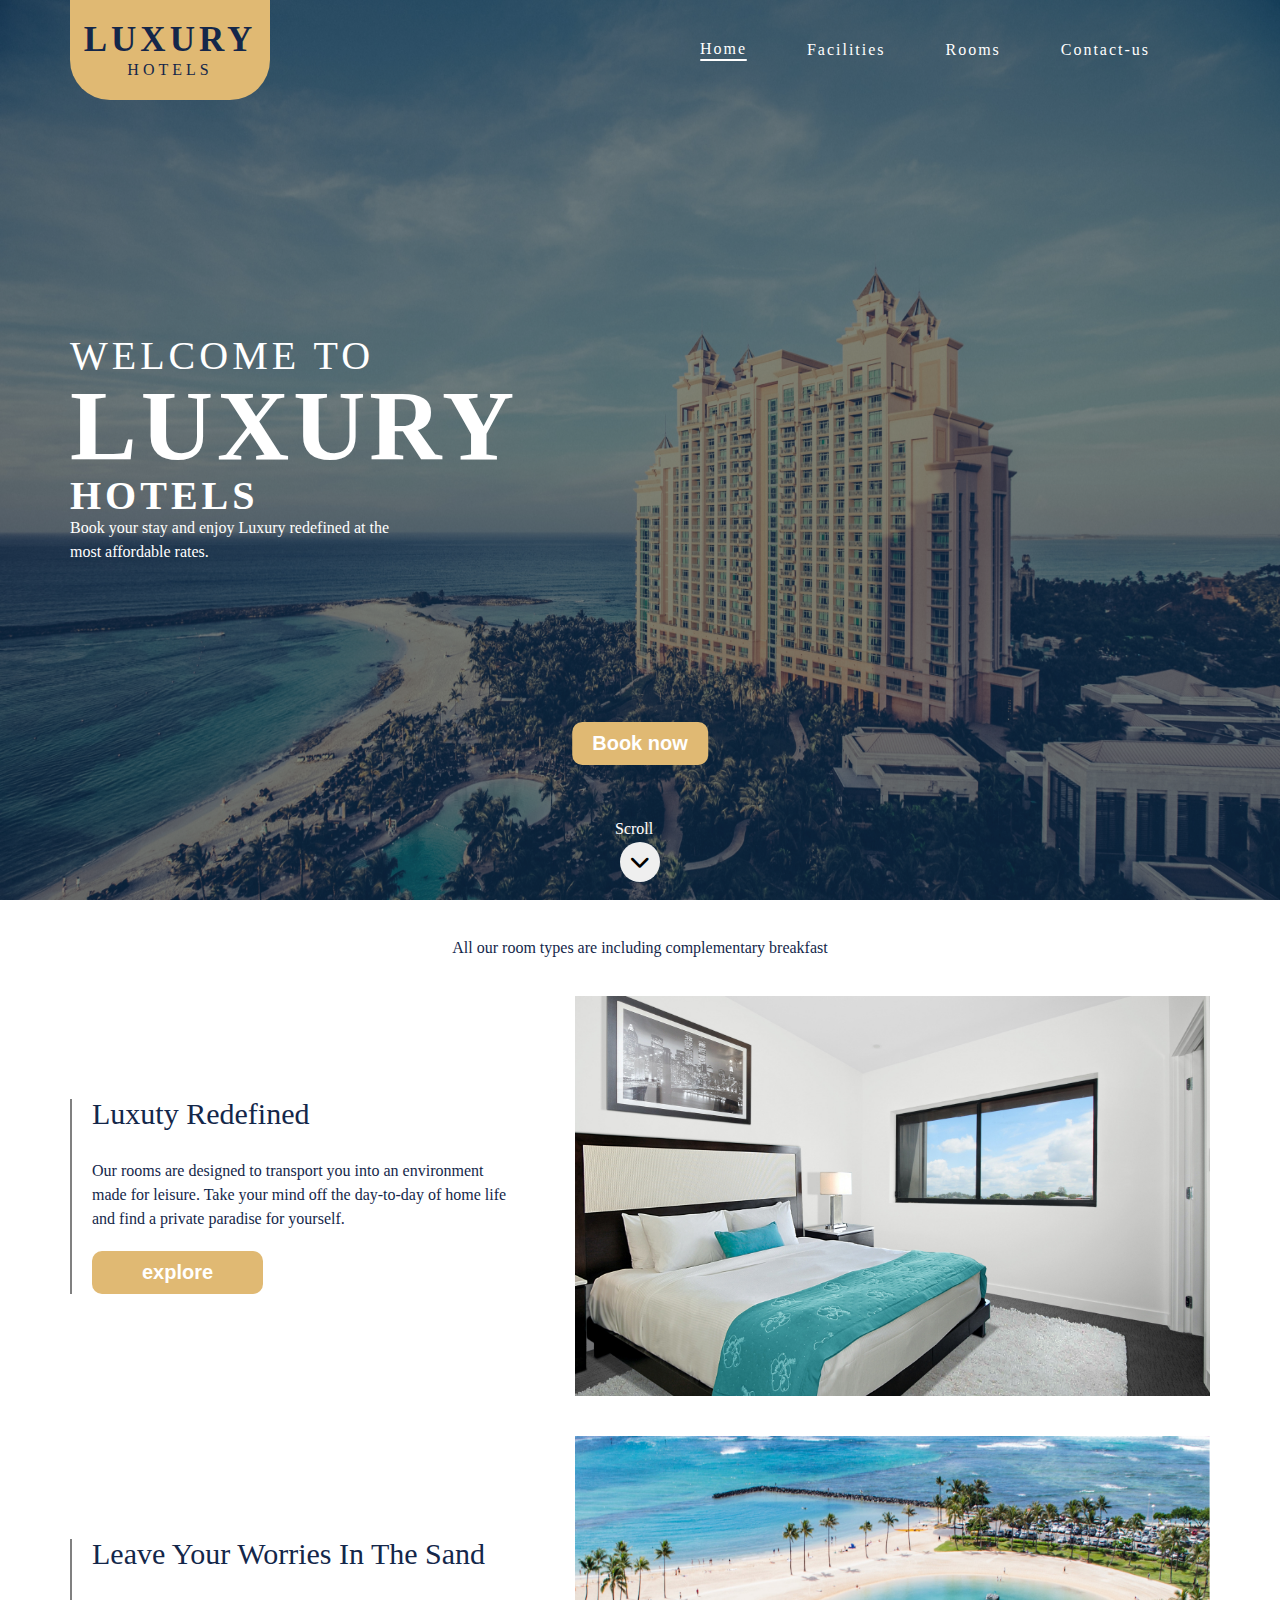
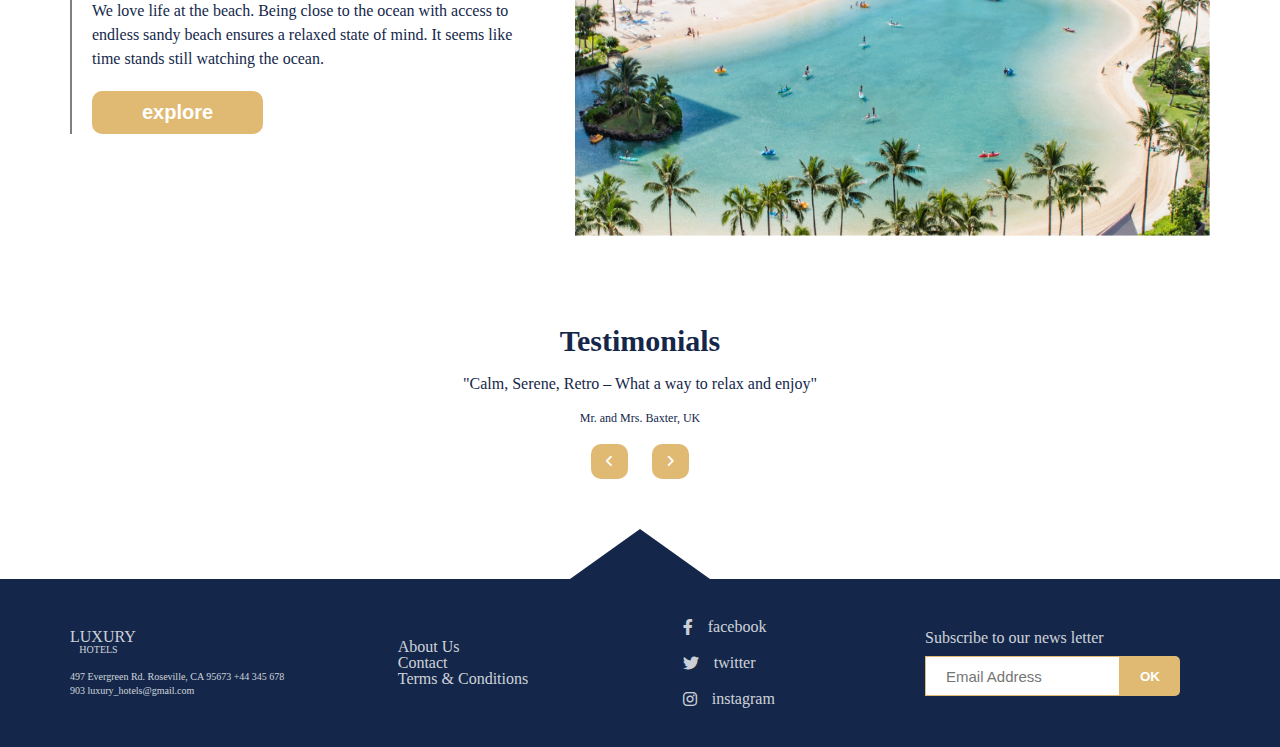
<file: index.html>
<!DOCTYPE html>
<html lang="en">
    <head>
        <meta charset="UTF-8" />
        <meta http-equiv="X-UA-Compatible" content="IE=edge" />
        <meta name="viewport" content="width=device-width, initial-scale=1.0" />
        <link
            href="https://cdnjs.cloudflare.com/ajax/libs/font-awesome/6.0.0/css/all.min.css"
            rel="stylesheet"
        />
        <link rel="stylesheet" href="./src/styles/reset.css" />
        <link rel="stylesheet" href="./src/styles/base.css" />
        <link rel="stylesheet" href="./src/styles/home.css" />
        <title>Hotel</title>
        <script type="module" src="./src/js/home/home.js"></script>
        <style>
            #home-face {
                width: 100%;
                height: 100vh;
                background-image: url('./src/img/home/gabriel\ ghnassia\ A9h6OsAxTyQ\ unsplash.jpg');
                background-size: 100% 100%;
                background-repeat: no-repeat;
            }
        </style>
    </head>
    <body>
        <div id="homepage">
            <div id="home-face">
                <span id="blur"></span>
                <div class="container">
                    <span class="navbar">
                        <div id="navbar">
                            <div class="logo-container">
                                <div class="logo-item">
                                    <p>luxury</p>
                                    <p>hotels</p>
                                </div>
                            </div>
                            <div class="navigate-container">
                                <ul>
                                    <li class="navigate-item active">
                                        <a href="./index.html">Home</a>
                                    </li>
                                    <li class="navigate-item">
                                        <a href="./facilities.html"
                                            >Facilities</a
                                        >
                                    </li>
                                    <li class="navigate-item">
                                        <a href="./rooms.html">Rooms</a>
                                    </li>
                                    <li class="navigate-item">
                                        <a href="./contact.html">Contact-us</a>
                                    </li>
                                </ul>
                            </div>
                        </div>
                    </span>
                    <div id="content">
                        <p>welcome to</p>
                        <p>luxury</p>
                        <p>hotels</p>
                        <p>
                            Book your stay and enjoy Luxury redefined at the
                            most affordable rates.
                        </p>
                    </div>
                </div>
                <button id="booknow-button" class="button-primary">
                    Book now
                </button>
                <div id="scroll">
                    <p>scroll</p>
                    <button class="scroll-button">
                        <i class="fa-solid fa-chevron-down"></i>
                    </button>
                </div>
            </div>
            <p class="head-title">
                All our room types are including complementary breakfast
            </p>
            <div class="container list">
                <!-- template -->
                <!-- <div id="types-room">
                    <div class="description">
                        <div class="content">
                            <p class="content-title">luxury redefined</p>
                            <p class="content-sub-title">
                                Our rooms are designed to transport you into an
                                environment made for leisure. Take your mind off the
                                day-to-day of home life and find a private paradise
                                for yourself.
                            </p>
                            <button class="button-primary">explore</button>
                        </div>
                    </div>
                    <div class="image">
                        <img
                            src="./src/img/home/steven-ungermann-aRT5UCf2MYY-unsplash.jpg"
                            alt=""
                        />
                    </div>
                </div> -->
            </div>
            <span class="sub-footer">
                <!-- <div id="sub-footer">
                    <p class="sub-footer-header">testimonials</p>
                    <p class="sub-footer-description">
                        "Calm, Serene, Retro – What a way to relax and enjoy"
                    </p>
                    <p class="sub-footer-author">Mr. and Mrs. Baxter, UK</p>
                    <div class="sub-button">
                        <button class="button-primary">
                            <i class="fa-solid fa-angle-left"></i>
                        </button>
                        <button class="button-primary">
                            <i class="fa-solid fa-angle-right"></i>
                        </button>
                    </div>
                </div> -->
            </span>
            <span class="footer">
                <!-- <div id="footer">
                    <div class="container content">
                        <div class="info">
                            <div class="logo">
                                <p>luxury</p>
                                <p>hotels</p>
                            </div>
                            <p>
                                497 Evergreen Rd. Roseville, CA 95673 +44 345 678
                                903 luxury_hotels@gmail.com
                            </p>
                        </div>
                        <div class="about">
                            <ul>
                                <li>about us</li>
                                <li>contact</li>
                                <li>terms & conditions</li>
                            </ul>
                        </div>
                        <div class="social">
                            <div>
                                <div class="fb">
                                    <i class="fa-brands fa-facebook-f"></i>
                                    <p>facebook</p>
                                </div>
                                <div class="twt">
                                    <i class="fa-brands fa-twitter"></i>
                                    <p>twitter</p>
                                </div>
                                <div class="ins">
                                    <i class="fa-brands fa-instagram"></i>
                                    <p>instagram</p>
                                </div>
                            </div>
                        </div>
                        <div class="subscribe">
                            <form>
                                <label for="subscribe"
                                    >Subscribe to our news letter</label
                                >
                                <div>
                                    <input
                                        id="subscribe"
                                        type="email"
                                        placeholder="Email Address"
                                    />
                                    <button class="button-primary">OK</button>
                                </div>
                            </form>
                        </div>
                    </div>
                </div> -->
            </span>
        </div>
    </body>
</html>
</file>
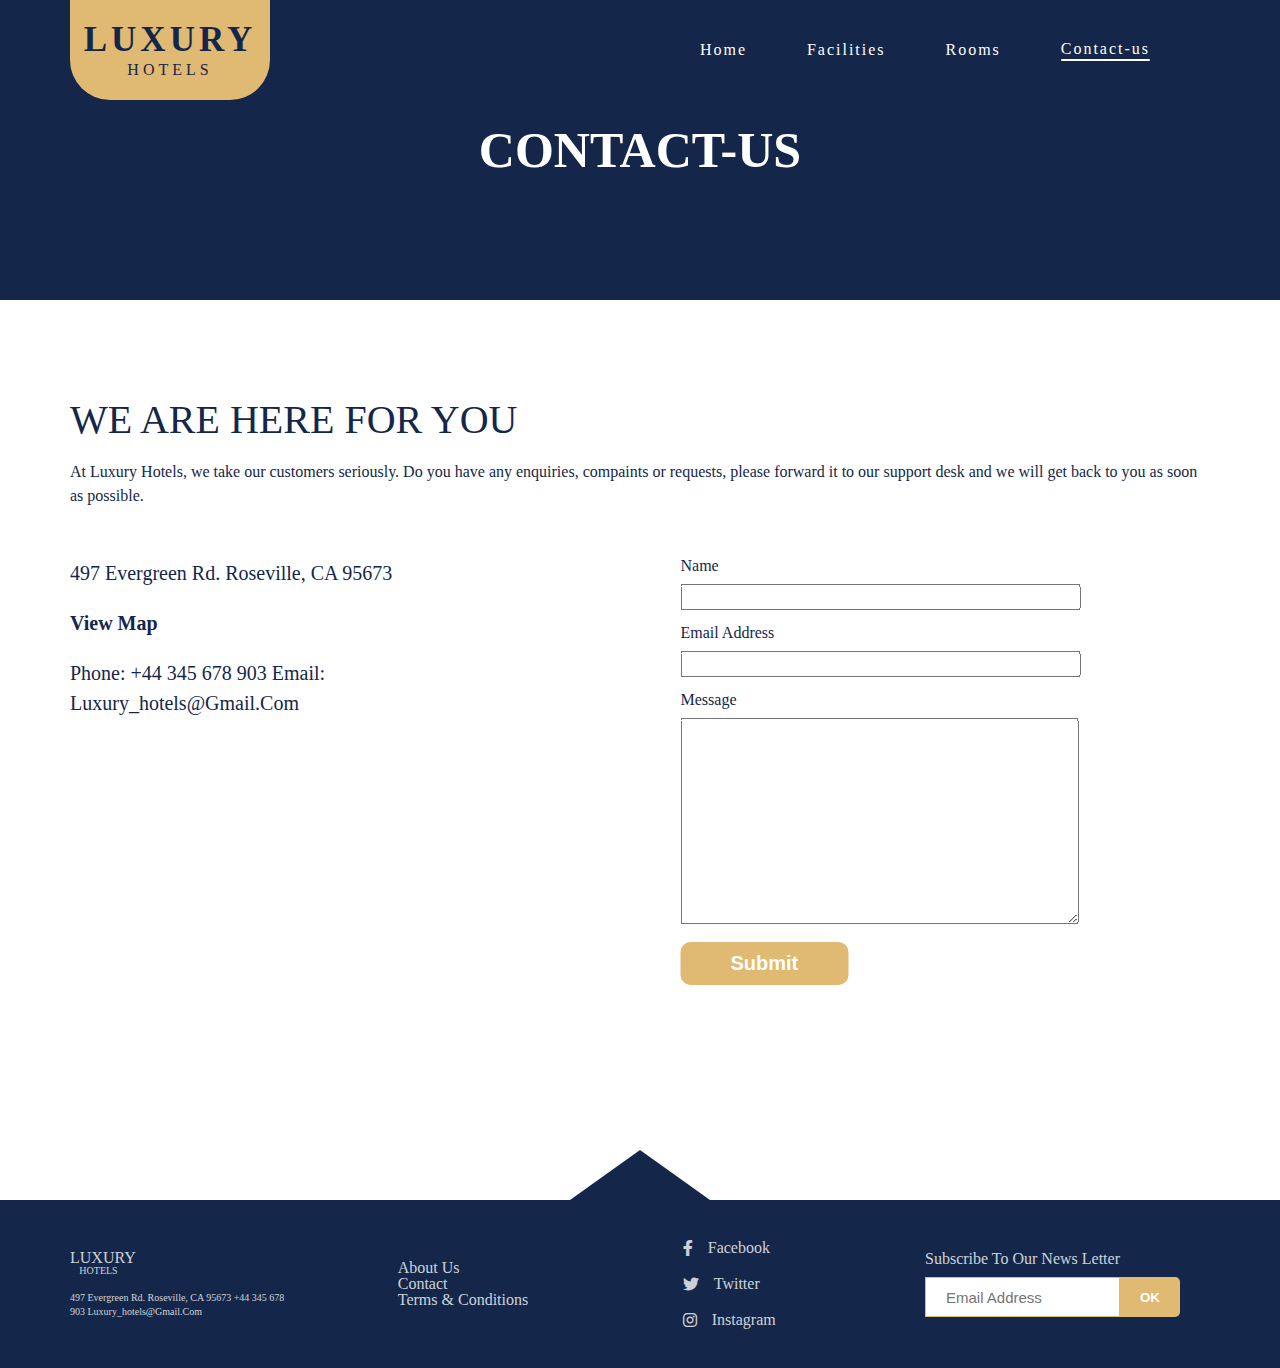
<file: contact.html>
<!DOCTYPE html>
<html lang="en">
    <head>
        <meta charset="UTF-8" />
        <meta http-equiv="X-UA-Compatible" content="IE=edge" />
        <meta name="viewport" content="width=device-width, initial-scale=1.0" />
        <link
            href="https://cdnjs.cloudflare.com/ajax/libs/font-awesome/6.0.0/css/all.min.css"
            rel="stylesheet"
        />
        <link rel="stylesheet" href="./src/styles/reset.css" />
        <link rel="stylesheet" href="./src/styles/base.css" />
        <link rel="stylesheet" href="./src/styles/contactus.css" />
        <title>Document</title>
        <script type="module" src="./src/js/contactus/contactus.js"></script>
    </head>
    <body>
        <div id="contactpage">
            <div class="header">
                <div class="container">
                    <span class="navbar">
                        <div id="navbar">
                            <div class="logo-container">
                                <div class="logo-item">
                                    <p>luxury</p>
                                    <p>hotels</p>
                                </div>
                            </div>
                            <div class="navigate-container">
                                <ul>
                                    <li class="navigate-item">
                                        <a href="./index.html">Home</a>
                                    </li>
                                    <li class="navigate-item">
                                        <a href="./facilities.html"
                                            >Facilities</a
                                        >
                                    </li>
                                    <li class="navigate-item">
                                        <a href="./rooms.html">Rooms</a>
                                    </li>
                                    <li class="navigate-item active">
                                        <a href="./contact.html">Contact-us</a>
                                    </li>
                                </ul>
                            </div>
                        </div>
                    </span>
                </div>
                <p>contact-us</p>
            </div>
            <div class="middle-content">
                <div class="container">
                    <div class="head-title">
                        <p>we are here for you</p>
                        <p>
                            At Luxury Hotels, we take our customers seriously.
                            Do you have any enquiries, compaints or requests,
                            please forward it to our support desk and we will
                            get back to you as soon as possible.
                        </p>
                    </div>
                    <div class="content">
                        <div class="content-left">
                            <div>
                                <p>497 evergreen rd. roseville, CA 95673</p>
                                <p>view map</p>
                                <p>
                                    Phone: +44 345 678 903 Email:
                                    luxury_hotels@gmail.com
                                </p>
                            </div>
                        </div>
                        <div class="content-right">
                            <form>
                                <label for="input-name">name</label><br />
                                <input id="input-name" type="text" /><br />
                                <label for="input-email">email address</label
                                ><br />
                                <input id="input-email" type="email" /><br />
                                <label for="input-message">message</label><br />
                                <textarea
                                    id="input-message"
                                    cols="30"
                                    rows="10"
                                ></textarea>
                                <button class="button-primary">submit</button>
                            </form>
                        </div>
                    </div>
                </div>
            </div>
            <span class="footer"></span>
        </div>
    </body>
</html>
</file>
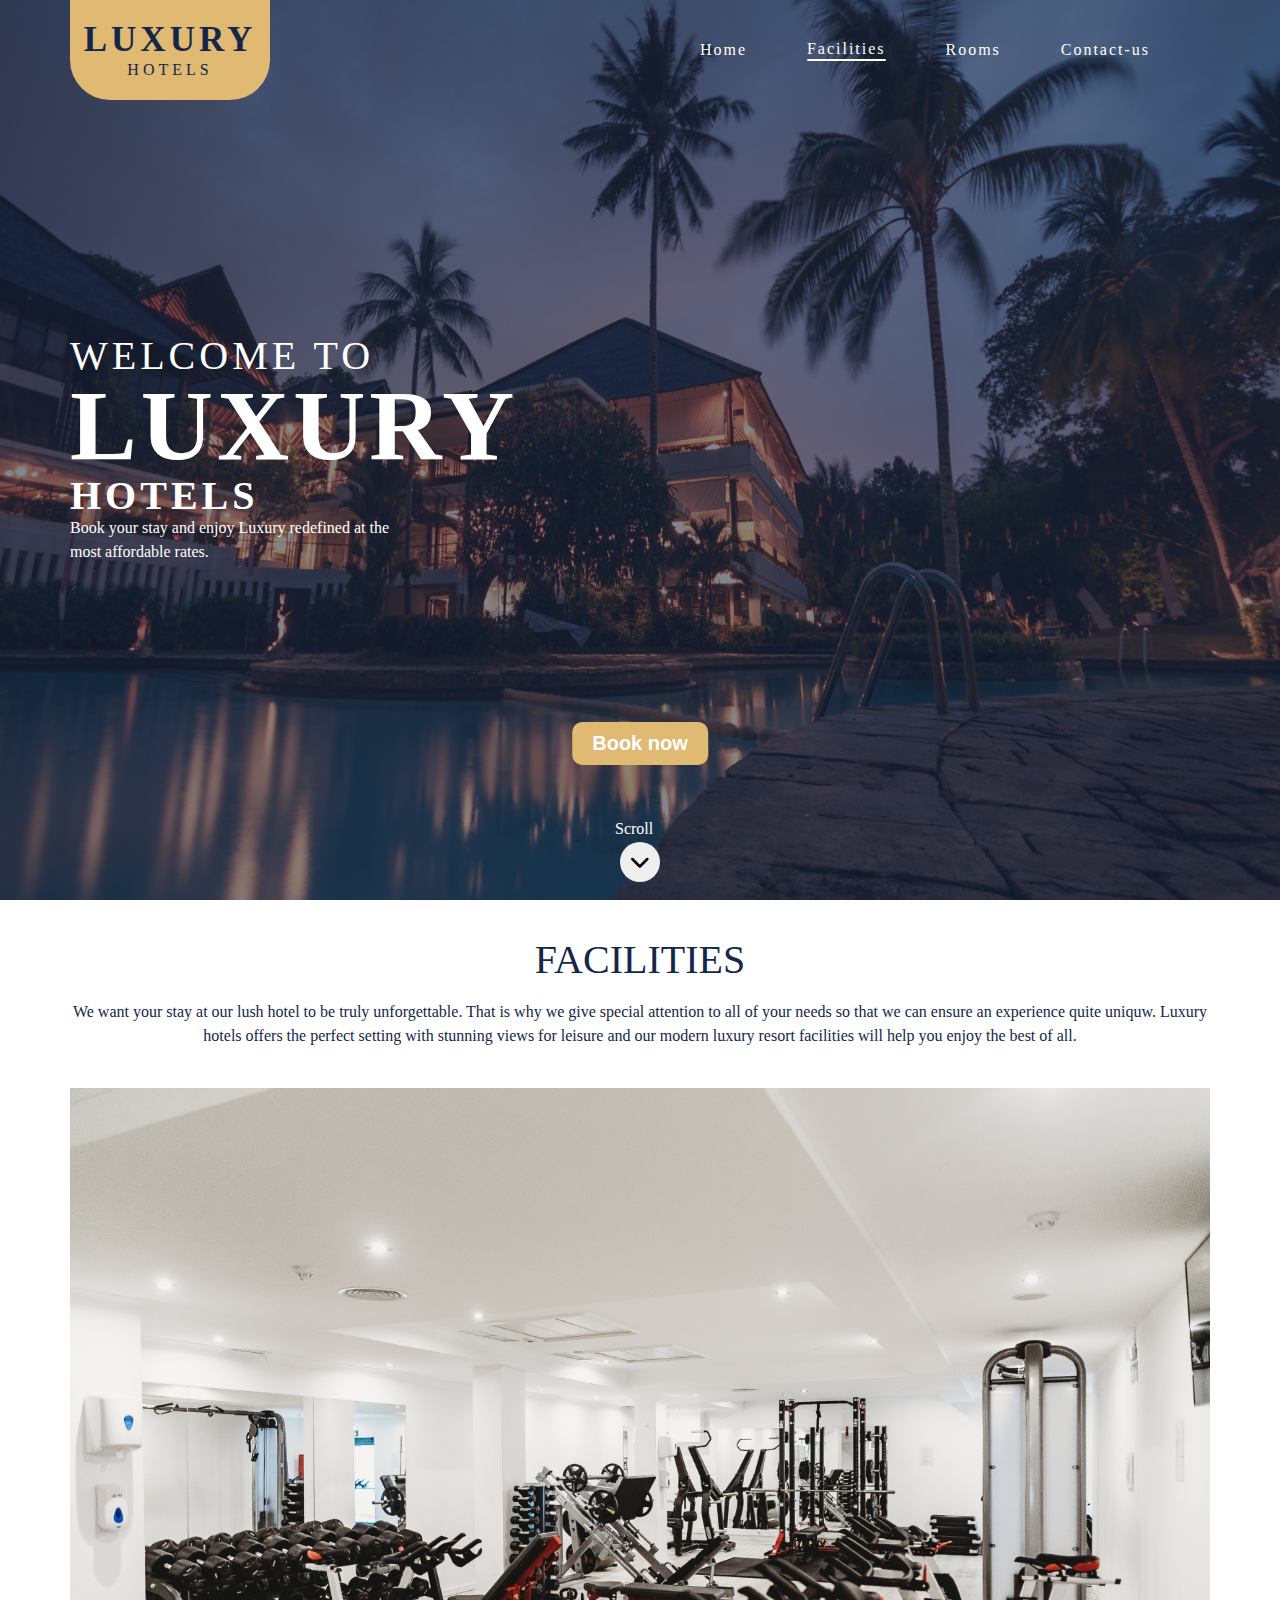
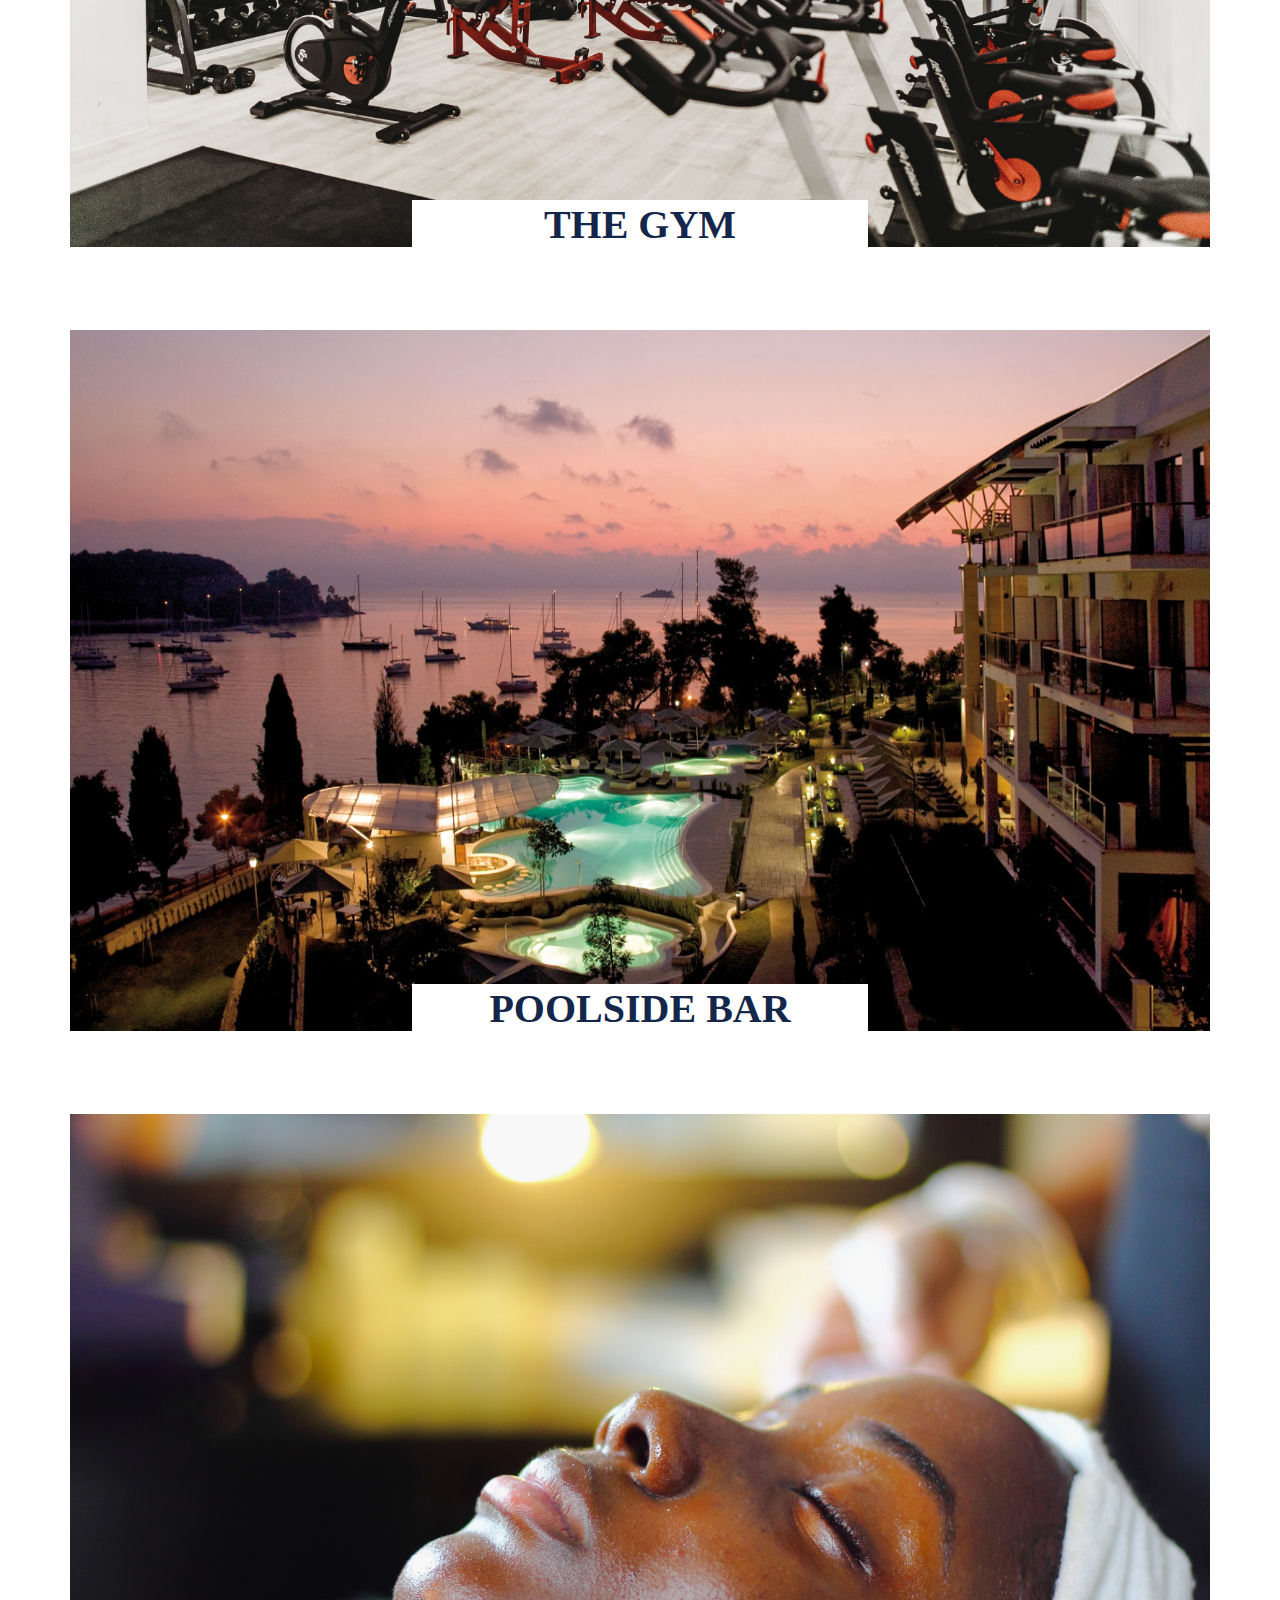
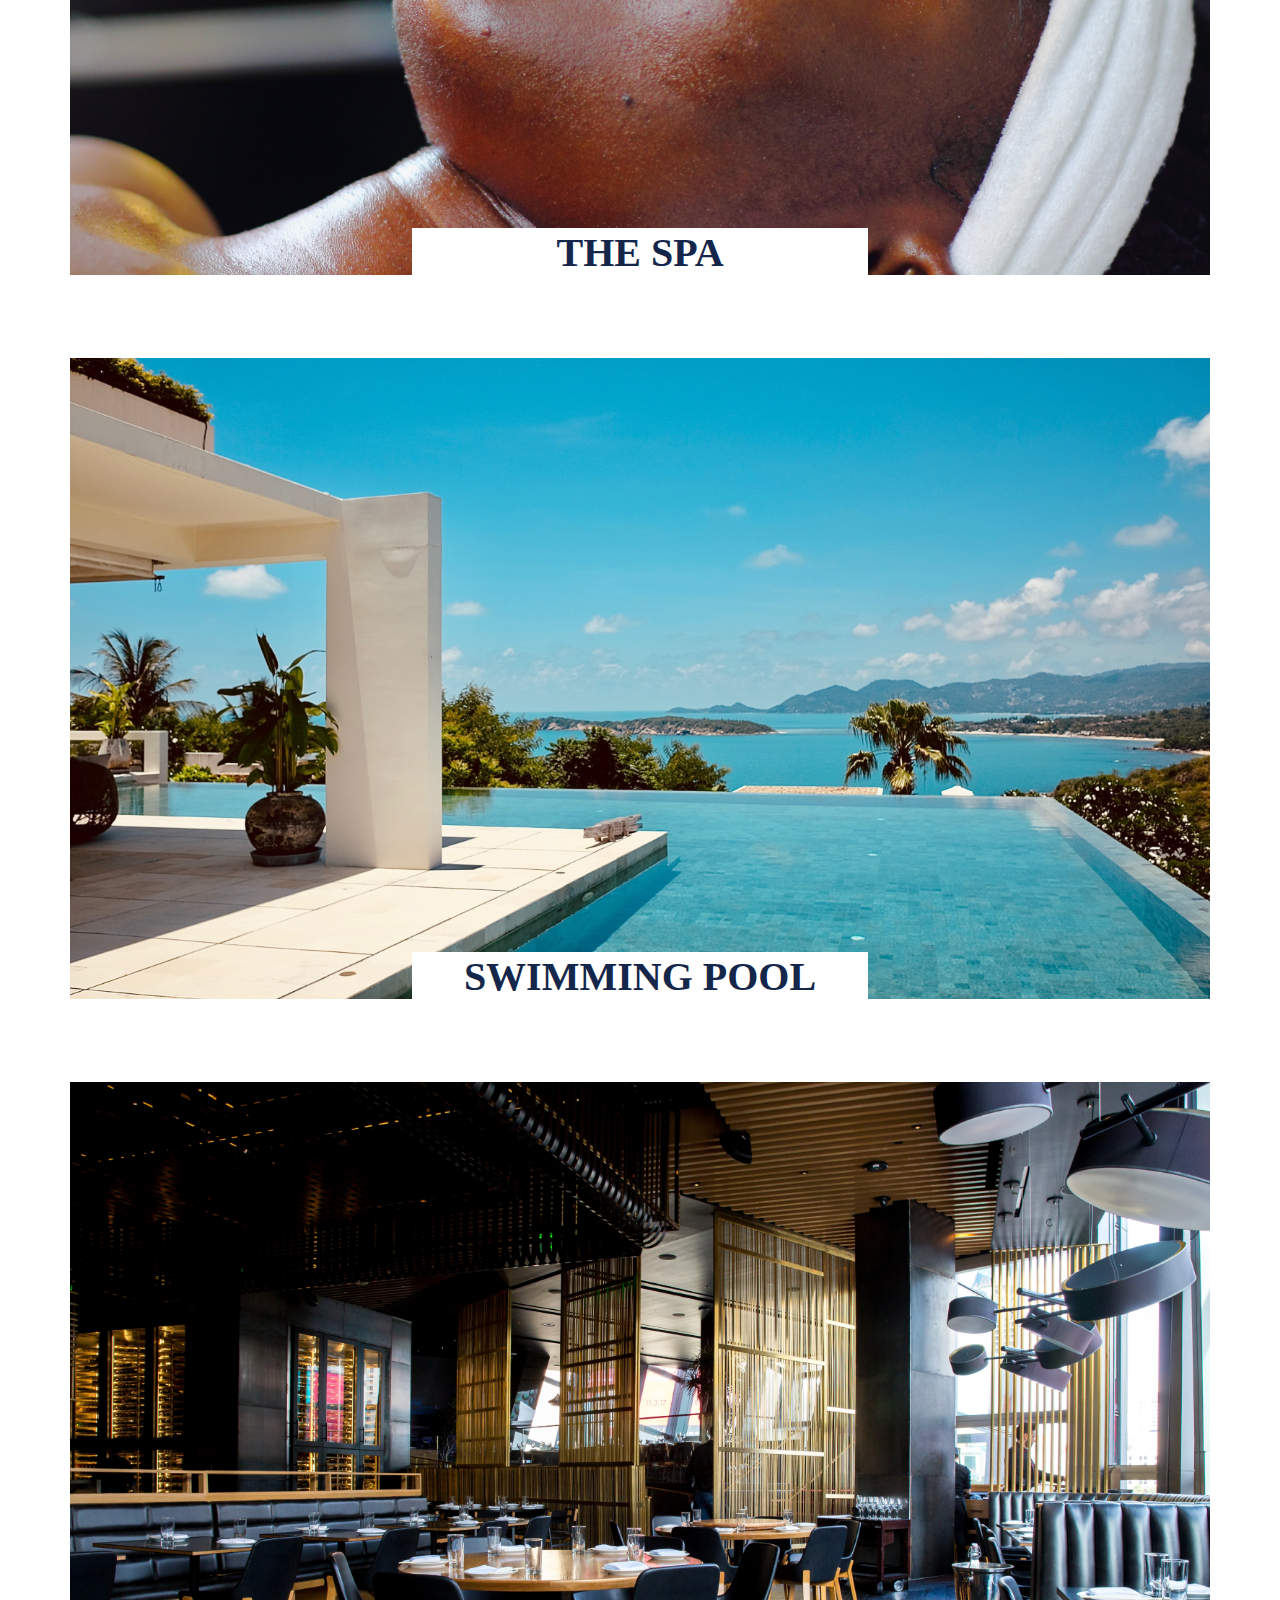
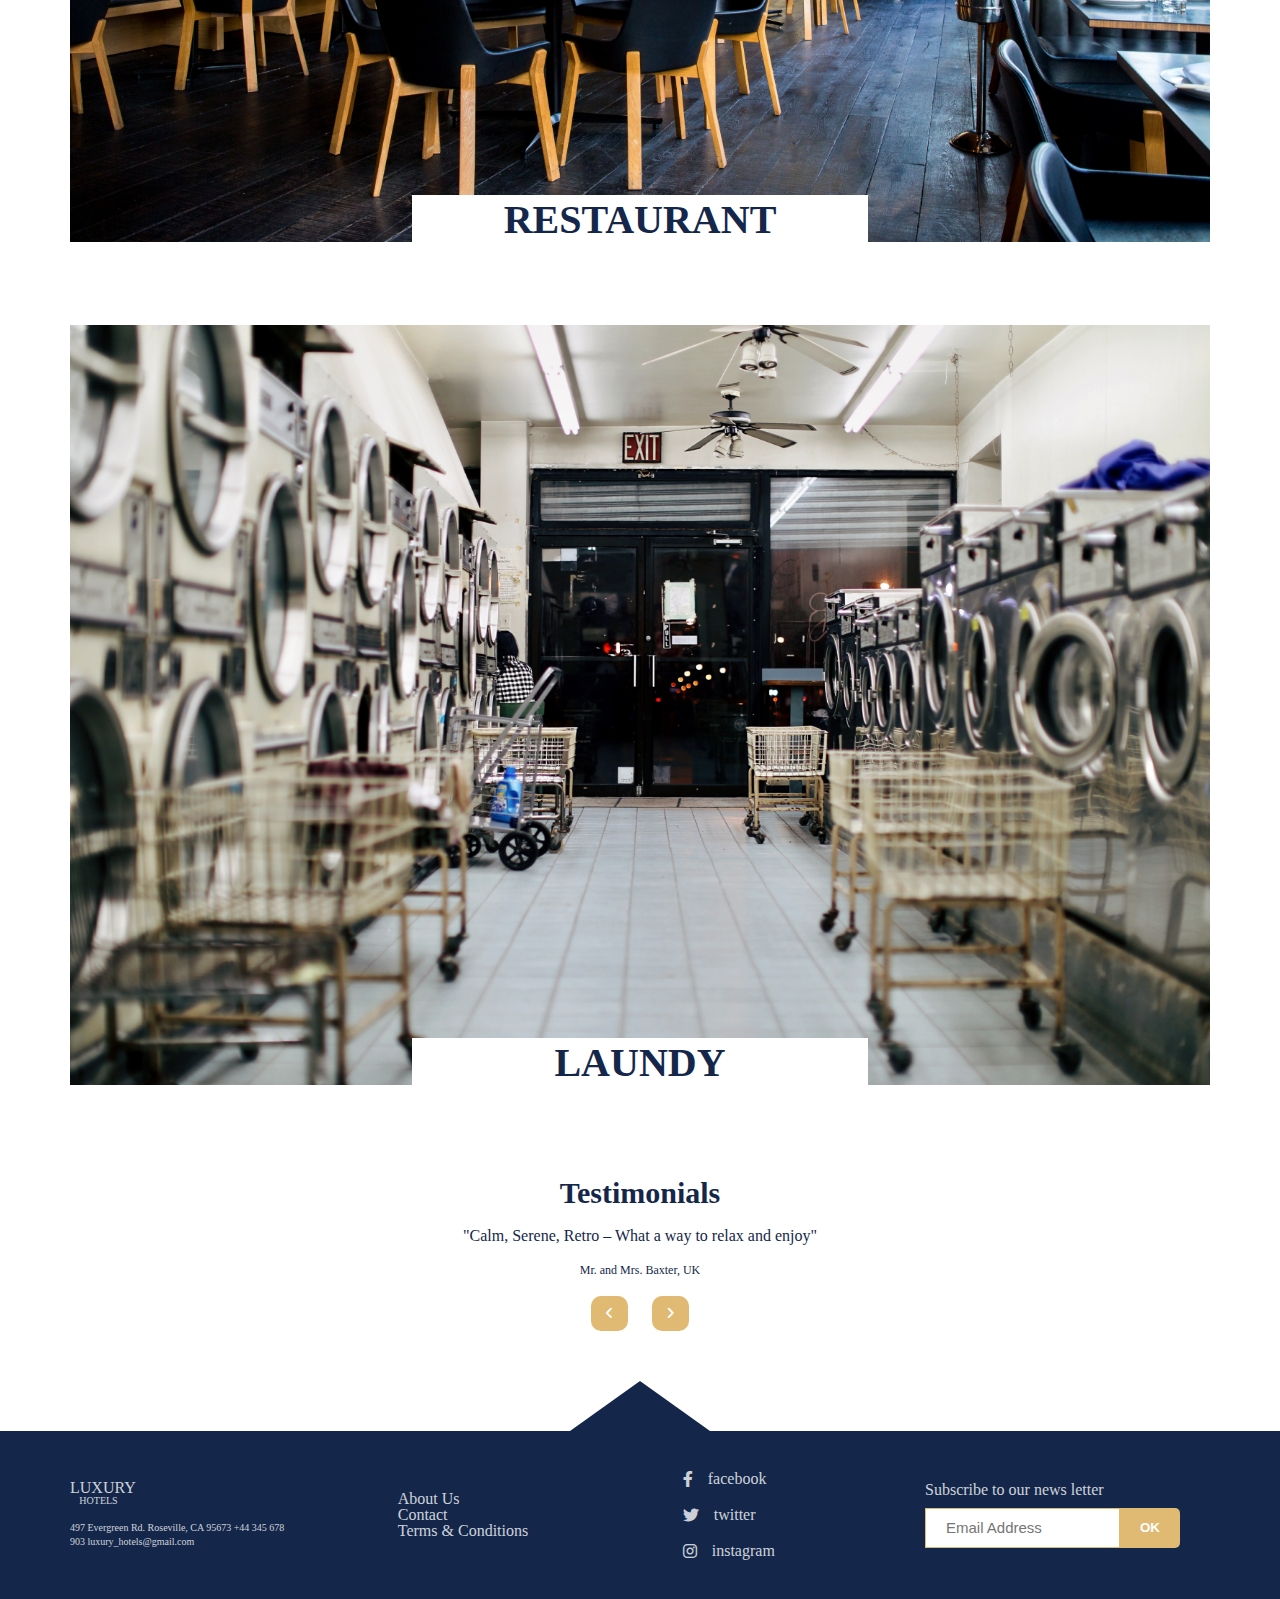
<file: facilities.html>
<!DOCTYPE html>
<html lang="en">
    <head>
        <meta charset="UTF-8" />
        <meta http-equiv="X-UA-Compatible" content="IE=edge" />
        <meta name="viewport" content="width=device-width, initial-scale=1.0" />
        <title>Hotel</title>
        <link
            href="https://cdnjs.cloudflare.com/ajax/libs/font-awesome/6.0.0/css/all.min.css"
            rel="stylesheet"
        />
        <link rel="stylesheet" href="./src/styles/reset.css" />
        <link rel="stylesheet" href="./src/styles/base.css" />
        <link rel="stylesheet" href="./src/styles/facilities.css" />
        <script type="module" src="./src/js/facilities/facilities.js"></script>
        <style>
            #home-face {
                width: 100%;
                height: 100vh;
                background-image: url('./src/img/facilities/palm-trees-at-night-258154\ 1.jpg');
                background-size: 100% 100%;
                background-repeat: no-repeat;
            }
        </style>
    </head>
    <body>
        <div id="facilitiespage">
            <div id="home-face">
                <span id="blur"></span>
                <div class="container">
                    <span class="navbar">
                        <div id="navbar">
                            <div class="logo-container">
                                <div class="logo-item">
                                    <p>luxury</p>
                                    <p>hotels</p>
                                </div>
                            </div>
                            <div class="navigate-container">
                                <ul>
                                    <li class="navigate-item">
                                        <a href="./index.html">Home</a>
                                    </li>
                                    <li class="navigate-item active">
                                        <a href="./facilities.html"
                                            >Facilities</a
                                        >
                                    </li>
                                    <li class="navigate-item">
                                        <a href="">Rooms</a>
                                    </li>
                                    <li class="navigate-item">
                                        <a href="./contact.html">Contact-us</a>
                                    </li>
                                </ul>
                            </div>
                        </div>
                    </span>
                    <div id="content">
                        <p>welcome to</p>
                        <p>luxury</p>
                        <p>hotels</p>
                        <p>
                            Book your stay and enjoy Luxury redefined at the
                            most affordable rates.
                        </p>
                    </div>
                </div>
                <button id="booknow-button" class="button-primary">
                    Book now
                </button>
                <div id="scroll">
                    <p>scroll</p>
                    <button class="scroll-button">
                        <i class="fa-solid fa-chevron-down"></i>
                    </button>
                </div>
            </div>
            <div class="container">
                <div class="head-title">
                    <p>facilities</p>
                    <p>
                        We want your stay at our lush hotel to be truly
                        unforgettable. That is why we give special attention to
                        all of your needs so that we can ensure an experience
                        quite uniquw. Luxury hotels offers the perfect setting
                        with stunning views for leisure and our modern luxury
                        resort facilities will help you enjoy the best of all.
                    </p>
                </div>
                <div class="list">
                    <!-- <div id="facilities-item">
                        <img
                            src="./src/img/facilities/humphrey-muleba-LOA2mTj1vhc-unsplash 1.png"
                            alt=""
                        />
                        <div class="name">
                            <p>the gym</p>
                        </div>
                    </div> -->
                </div>
                <span class="sub-footer"> </span>
            </div>
            <span class="footer"> </span>
        </div>
    </body>
</html>
</file>
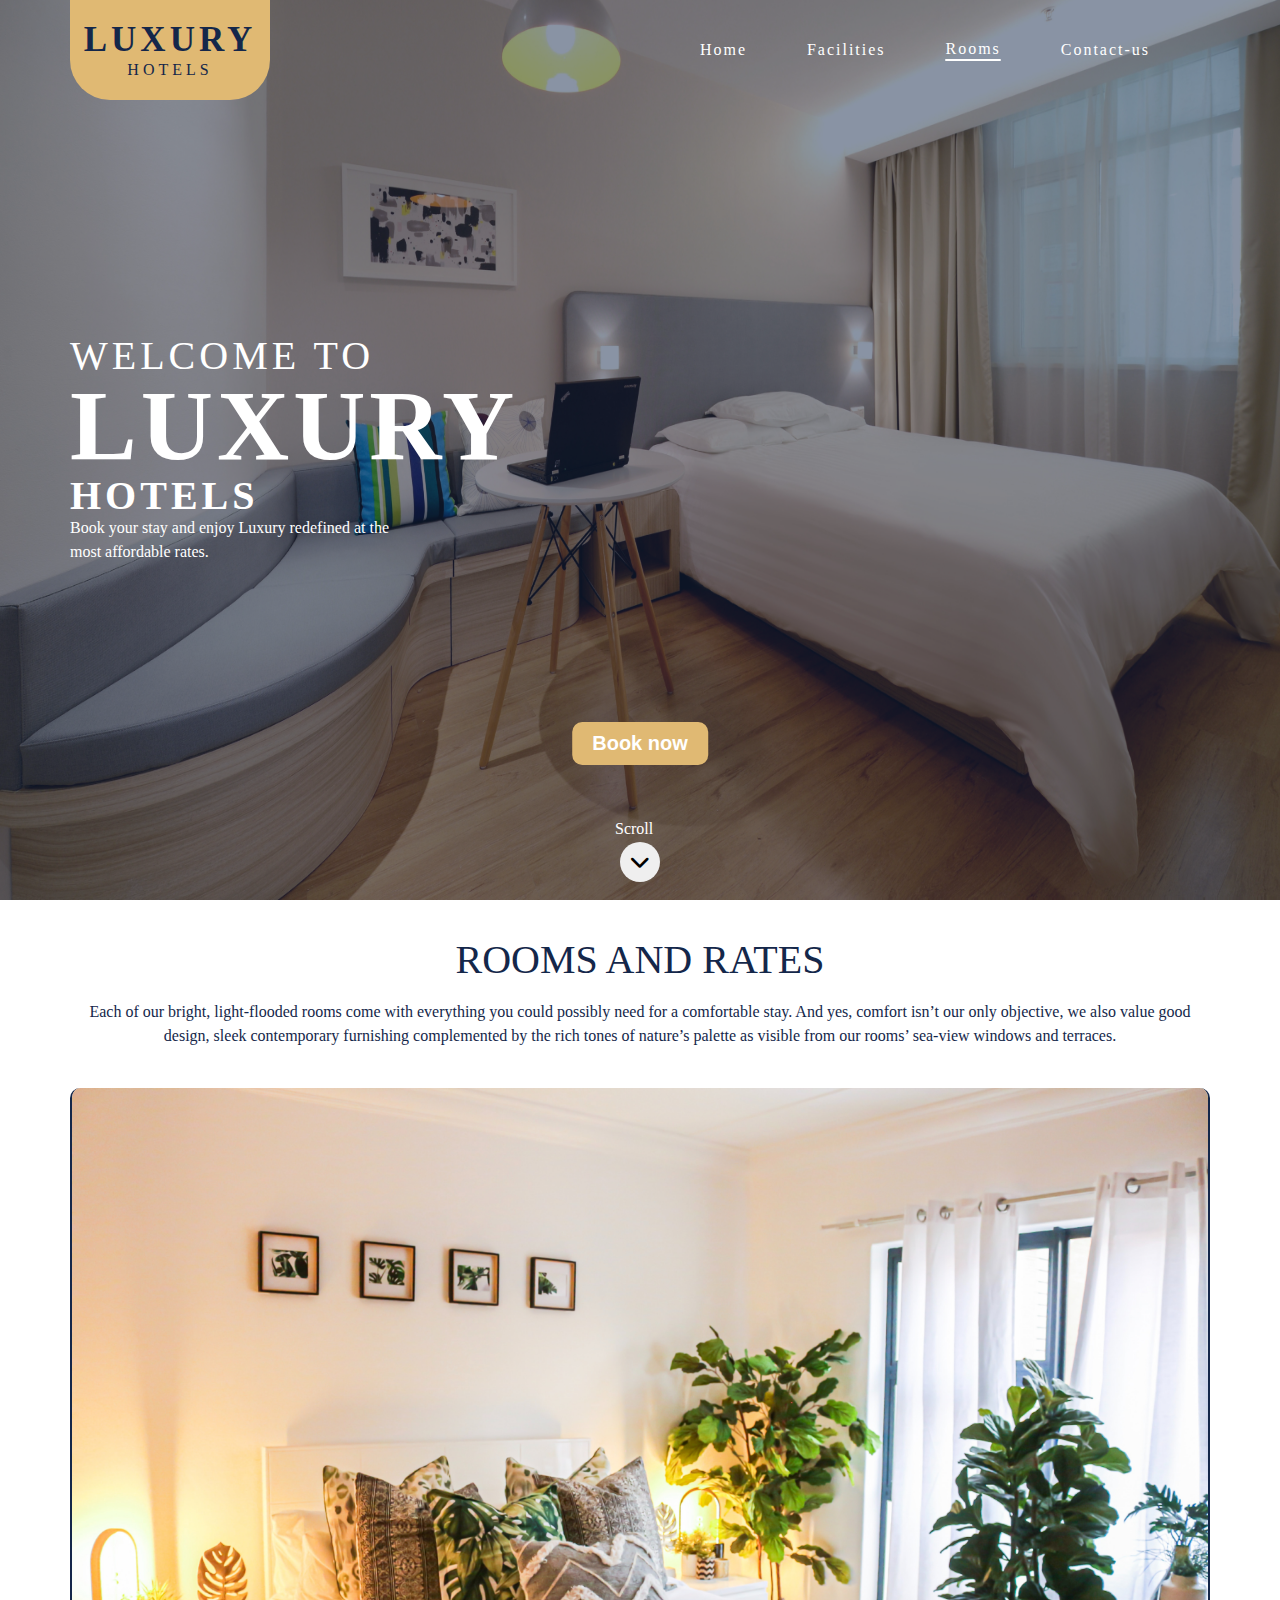
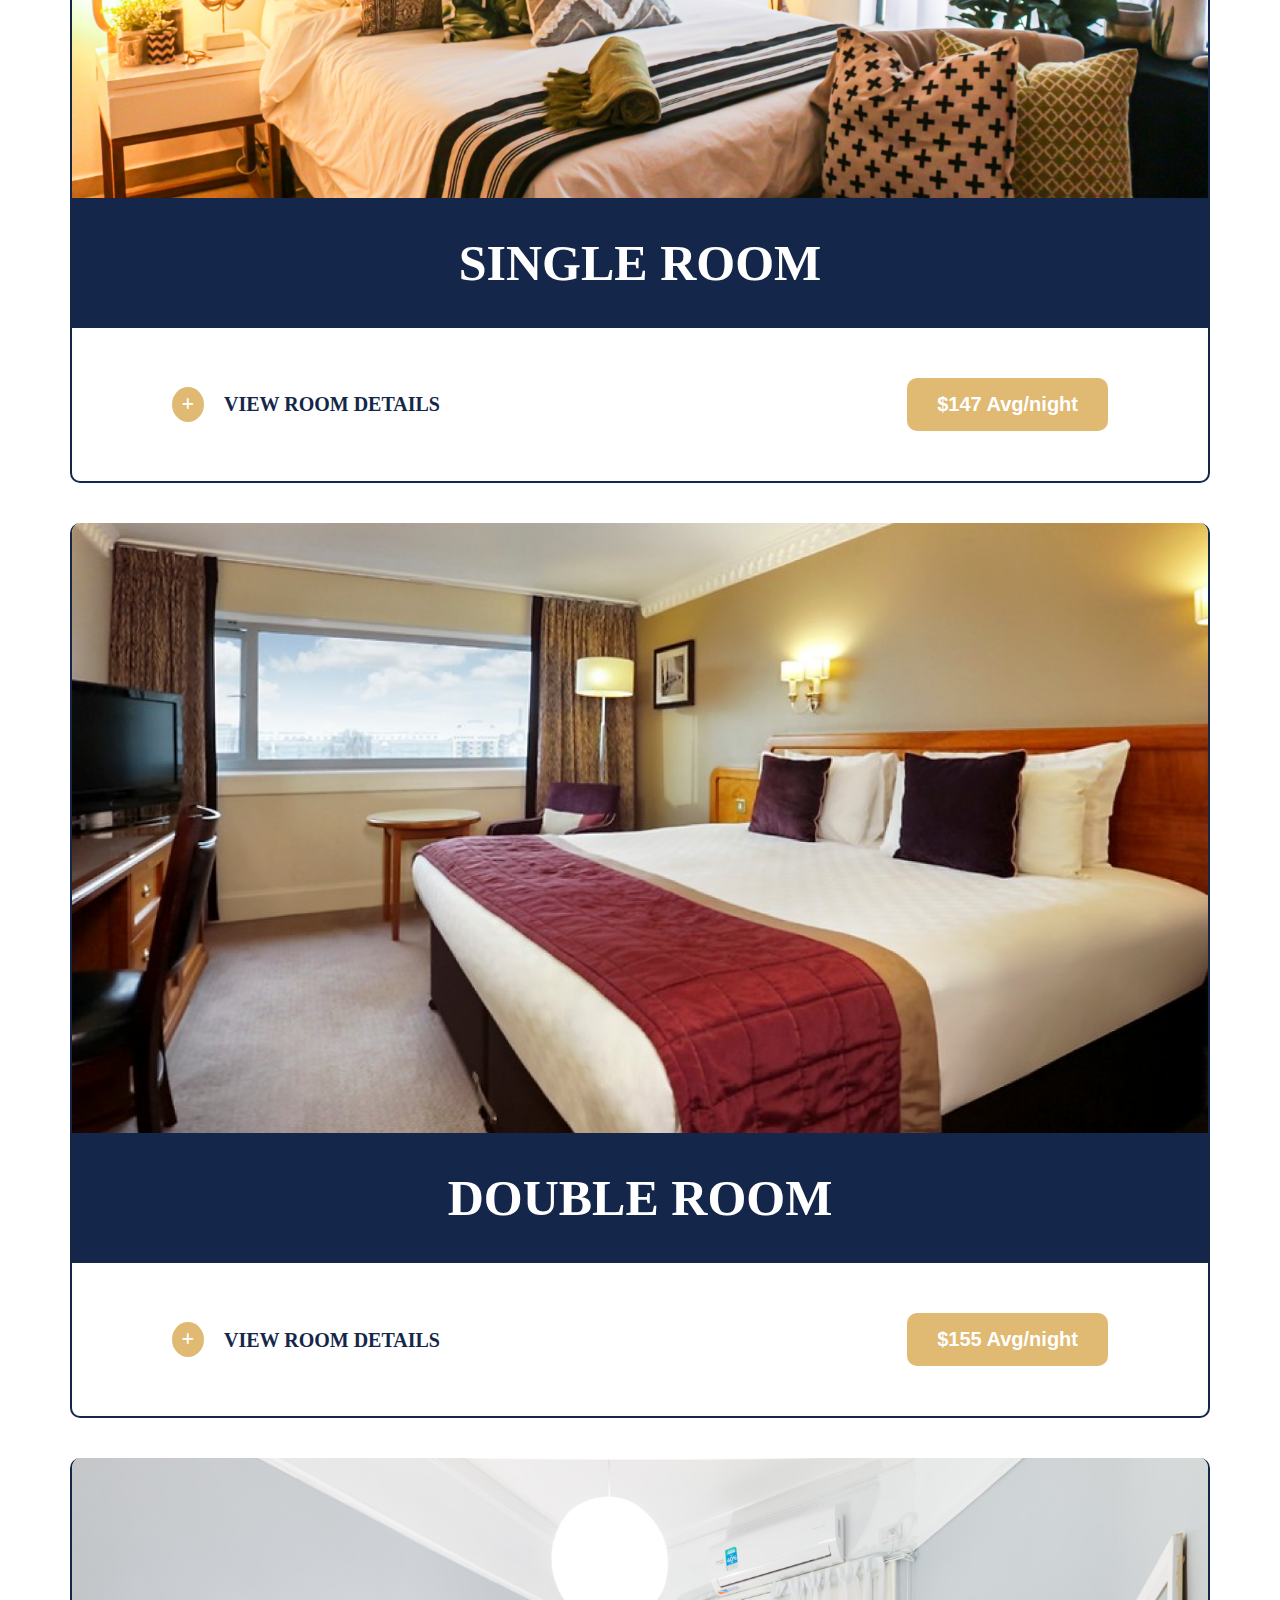
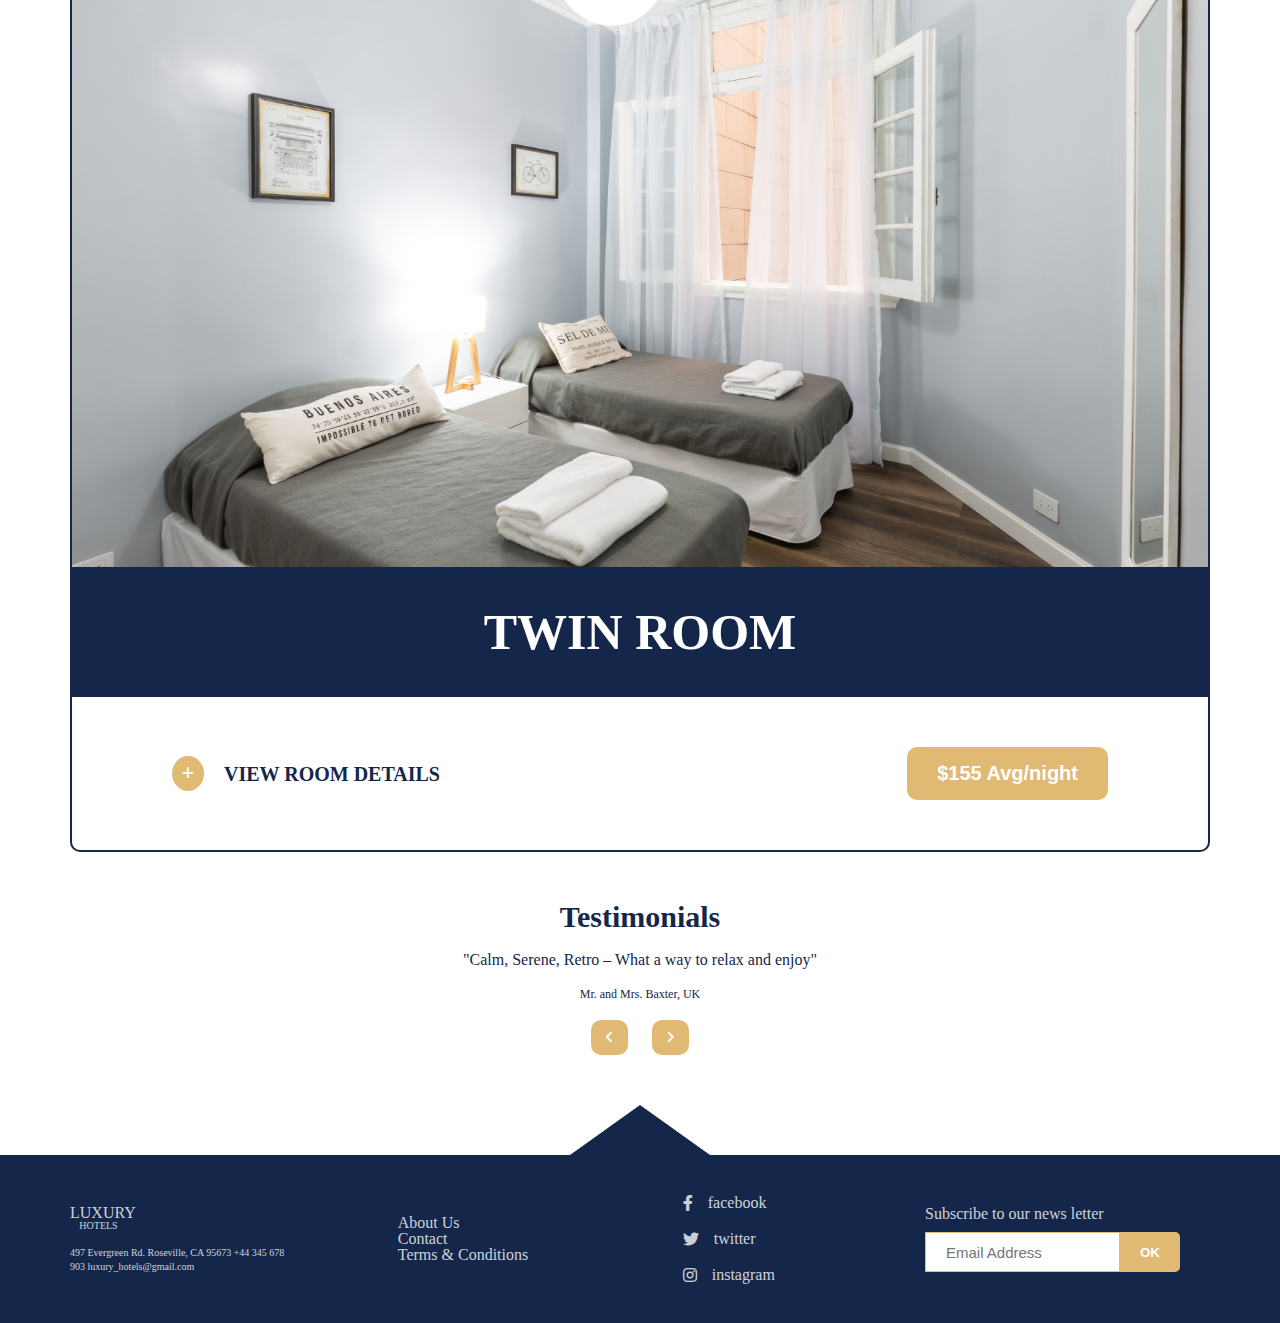
<file: rooms.html>
<!DOCTYPE html>
<html lang="en">
    <head>
        <meta charset="UTF-8" />
        <meta http-equiv="X-UA-Compatible" content="IE=edge" />
        <meta name="viewport" content="width=device-width, initial-scale=1.0" />
        <link
            href="https://cdnjs.cloudflare.com/ajax/libs/font-awesome/6.0.0/css/all.min.css"
            rel="stylesheet"
        />
        <link rel="stylesheet" href="./src/styles/reset.css" />
        <link rel="stylesheet" href="./src/styles/base.css" />
        <link rel="stylesheet" href="./src/styles/rooms.css" />
        <title>Hotel</title>
        <script type="module" src="./src/js/rooms/rooms.js"></script>
        <style>
            #home-face {
                width: 100%;
                height: 100vh;
                background-image: url('./src/img/rooms/apartment-bed-bedroom-chair-271618\ 1.jpg');
                background-size: 100% 100%;
                background-repeat: no-repeat;
            }
        </style>
    </head>
    <body>
        <div id="roomspage">
            <div id="home-face">
                <span id="blur"></span>
                <div class="container">
                    <span class="navbar">
                        <div id="navbar">
                            <div class="logo-container">
                                <div class="logo-item">
                                    <p>luxury</p>
                                    <p>hotels</p>
                                </div>
                            </div>
                            <div class="navigate-container">
                                <ul>
                                    <li class="navigate-item">
                                        <a href="./index.html">Home</a>
                                    </li>
                                    <li class="navigate-item">
                                        <a href="./facilities.html"
                                            >Facilities</a
                                        >
                                    </li>
                                    <li class="navigate-item active">
                                        <a href="./rooms.html">Rooms</a>
                                    </li>
                                    <li class="navigate-item">
                                        <a href="./contact.html">Contact-us</a>
                                    </li>
                                </ul>
                            </div>
                        </div>
                    </span>
                    <div id="content">
                        <p>welcome to</p>
                        <p>luxury</p>
                        <p>hotels</p>
                        <p>
                            Book your stay and enjoy Luxury redefined at the
                            most affordable rates.
                        </p>
                    </div>
                </div>
                <button id="booknow-button" class="button-primary">
                    Book now
                </button>
                <div id="scroll">
                    <p>scroll</p>
                    <button class="scroll-button">
                        <i class="fa-solid fa-chevron-down"></i>
                    </button>
                </div>
            </div>
            <div class="container">
                <div class="head-title">
                    <p>rooms and rates</p>
                    <p>
                        Each of our bright, light-flooded rooms come with
                        everything you could possibly need for a comfortable
                        stay. And yes, comfort isn’t our only objective, we also
                        value good design, sleek contemporary furnishing
                        complemented by the rich tones of nature’s palette as
                        visible from our rooms’ sea-view windows and terraces.
                    </p>
                </div>
                <div class="list">
                    <!-- <div class="rooms-item">
                        <img
                            src="./src/img/rooms/devon-janse-van-rensburg-_WEDFTZV0qU-unsplash 1.png"
                            alt=""
                        />
                        <div class="name">
                            <p>single room</p>
                        </div>
                        <div class="detail">
                            <div class="view">
                                <button class="button-primary">
                                    <i class="fa-solid fa-plus"></i>
                                </button>
                                <p>view room details</p>
                            </div>
                            <div class="price">
                                <button class="button-primary">
                                    $147 Avg/night
                                </button>
                            </div>
                        </div>
                    </div> -->
                </div>
            </div>
            <span class="sub-footer"></span>
            <span class="footer"></span>
        </div>
    </body>
</html>
</file>
<file: src/styles/base.css>
@import url('./root.css');
body {
    width: 100vw;
    overflow-x: hidden;
}
/* #home-face {
    width: 100%;
    height: 100vh;
    background-image: url('../img/home/gabriel\ ghnassia\ A9h6OsAxTyQ\ unsplash.jpg');
    background-size: 100% 100%;
    background-repeat: no-repeat;
} */
#homepage .head-title,
#facilitiespage .head-title,
#roomspage .head-title,
#contactpage .head-title {
    margin: 40px 0;
    text-align: center;
    color: var(--dark-blue-primary);
}
#contactpage .head-title {
    text-align: left;
    margin: 100px 0 50px;
}

#contactpage .head-title p:first-child,
#facilitiespage .head-title p:first-child,
#roomspage .head-title p:first-child {
    font-size: 40px;
    text-transform: uppercase;
}

#contactpage .head-title p:last-child,
#facilitiespage .head-title p:last-child,
#roomspage .head-title p:last-child {
    margin: 20px 0;
    line-height: 1.5;
}

.container {
    width: 1140px;
    margin: 0 auto;
}

.button-primary {
    border-radius: 10px;
    background-color: var(--yellow-primary);
    color: white;
    font-weight: bold;
    border: none;
    transition: box-shadow 0.25s;
}
.button-primary:hover {
    cursor: pointer;
    box-shadow: 0 0 10px 5px var(--yellow-primary);
}
</file>
<file: src/styles/home.css>
@import url('./navbar.css');
@import url('./homefacecontent.css');
@import url('./booknowbutton.css');
@import url('./blurbackground.css');
@import url('./scrollbutton.css');
@import url('./typeroom.css');
@import url('./subfooter.css');
@import url('./footer.css');
</file>
<file: src/styles/contactus.css>
@import url('./navbar.css');
@import url('./blockheader.css');
@import url('./footer.css');

#contactpage .middle-content {
    height: 800px;
}

#contactpage .content {
    display: flex;
    color: var(--dark-blue-primary);
    text-transform: capitalize;
}

#contactpage .content > div {
    width: 50%;
}

#contactpage .content .content-left > div {
    width: 80%;
}
#contactpage .content .content-left > div p {
    font-size: 20px;
    line-height: 1.5;
    color: var(--dark-blue-primary);
}
#contactpage
    .content
    .content-left
    > div
    p:not(#contactpage .content .content-left > div p:nth-child(1)) {
    margin-top: 20px;
}
#contactpage .content .content-left > div p:nth-child(2) {
    font-weight: bold;
}

#contactpage .content .content-right {
    position: relative;
}

#contactpage .content .content-right form {
    position: absolute;
    left: 30%;
    transform: translateX(-50%);
}
#contactpage .content .content-right form input {
    height: 20px;
    width: 150%;
}
#contactpage .content .content-right form textarea {
    width: 150%;
    height: 200px;
}
#contactpage .content .content-right form input,
#contactpage .content .content-right form textarea {
    margin: 10px 0 15px;
}

#contactpage .content .content-right form button {
    text-transform: capitalize;
    font-size: 20px;
    padding: 10px 50px;
    position: absolute;
}
</file>
<file: src/styles/facilities.css>
@import url('./navbar.css');
@import url('./homefacecontent.css');
@import url('./booknowbutton.css');
@import url('./blurbackground.css');
@import url('./scrollbutton.css');
@import url('./facilitiesitem.css');
@import url('./subfooter.css');
@import url('./footer.css');
</file>
<file: src/styles/rooms.css>
@import url('./navbar.css');
@import url('./homefacecontent.css');
@import url('./blurbackground.css');
@import url('./booknowbutton.css');
@import url('./scrollbutton.css');
@import url('./roomitem.css');
@import url('./subfooter.css');
@import url('./footer.css');
</file>
